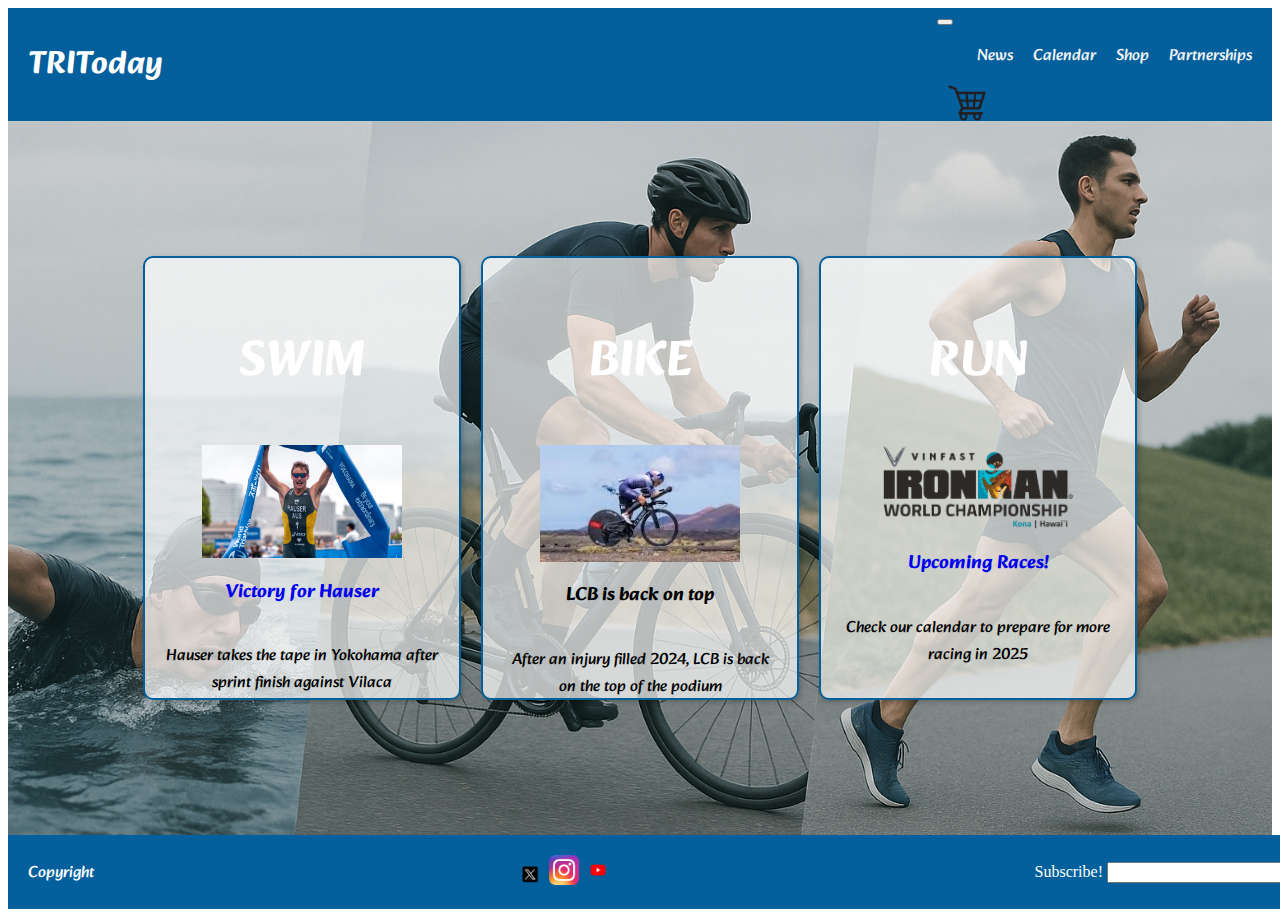
<file: index.html>
<!DOCTYPE html>
<html lang="eng">
<head>
    <meta charset='utf-8'>
    <meta http-equiv='X-UA-Compatible' content='IE=edge'>
    <title>TRIToday</title>
    <meta name='viewport' content='width=device-width, initial-scale=1'>
    <link href="https://cdn.jsdelivr.net/npm/bootstrap@5.3.7/dist/css/bootstrap.min.css" rel="stylesheet" integrity="sha384-LN+7fdVzj6u52u30Kp6M/trliBMCMKTyK833zpbD+pXdCLuTusPj697FH4R/5mcr" crossorigin="anonymous">
    <link href="https://fonts.googleapis.com/css2?family=Alkatra:wght@400..700&display=swap" rel="stylesheet">
    <link rel='stylesheet' href='style/style.css'>
</head>
<body>
    <header class="header">
        <a href="index.html">
            <h1>TRIToday</h1>
        </a>
        <nav class="navbar navbar-expand-lg">
            <div class="container-fluid">
                <button class="navbar-toggler" type="button" data-bs-toggle="collapse" data-bs-target="#navbarNav" aria-controls="navbarNav" aria-expanded="false" aria-label="Toggle navigation">
                    <span class="navbar-toggler-icon"></span>
                </button>
                <div class="collapse navbar-collapse" id="navbarNav">
                    <ul class="navbar-nav">
                        <li class="nav-item">
                            <a class="nav-link" href="./pages/news.html">News</a>
                        </li>
                        <li class="nav-item">
                            <a class="nav-link" href="./pages/calendar.html">Calendar</a>
                        </li>
                        <li class="nav-item">
                            <a class="nav-link" href="./pages/shop.html">Shop</a>
                        </li>
                        <li class="nav-item">
                            <a class="nav-link" href="./pages/partnerships.html">Partnerships</a>
                        </li>
                    </ul>
                </div>
                <img src="./assets/shopcart.webp" class="shoplogo" alt="shopping cart">
            </div>
        </nav>
    </header>
    <main class="index_main">
        <img class="background_triathlon" src="./assets/tritodaybackground.png" alt="swim, bike, run image">
        <section class="index_section">
            <div>
                <h2 class="triathlon_legs">SWIM</h2>
                <img src="./assets/hauseryokohama.jpg" alt="Hauser takes the tape in Yokohama">
                <a href="./pages/news.html">
                    <h3>Victory for Hauser</h3>
                </a>
                <p>Hauser takes the tape in Yokohama after sprint finish against Vilaca</p>
            </div>
            <div>
                <h2 class="triathlon_legs">BIKE</h2>
                <img src="./assets/charlesbarcleylanzarote.jpeg" alt="LCB on her TT bike in Lanzarote">
                <h3>LCB is back on top</h3>
                <p>After an injury filled 2024, LCB is back on the top of the podium</p>
            </div>
            <div>
                <h2 class="triathlon_legs">RUN</h2>
                <img src="./assets/ironmankona.webp" alt="Ironman, WTCS and T100 logos">
                <a href="./pages/calendar.html">
                    <h3>Upcoming Races!</h3>
                </a>
                <p>Check our calendar to prepare for more racing in 2025</p>
            </div>
        </section>
    </main>
    <footer>
        <p>Copyright</p>
        <div>
            <img src="./assets/xlogo.webp" class="socialslogo" alt="X">
            <img src="./assets/instagramlogo.png" class="socialslogo" alt="Instagram">
            <img src="./assets/youtubelogo.webp" class="socialslogo" alt="Youtube">
        </div>
        <form action="">
            <label for="subscribe">Subscribe!</label>
            <input type="email" name="subscribe" id="subscribe">
        </form>
    </footer>
    <script src="https://cdn.jsdelivr.net/npm/bootstrap@5.3.7/dist/js/bootstrap.bundle.min.js" integrity="sha384-ndDqU0Gzau9qJ1lfW4pNLlhNTkCfHzAVBReH9diLvGRem5+R9g2FzA8ZGN954O5Q" crossorigin="anonymous"></script>
</body>
</html>
</file>
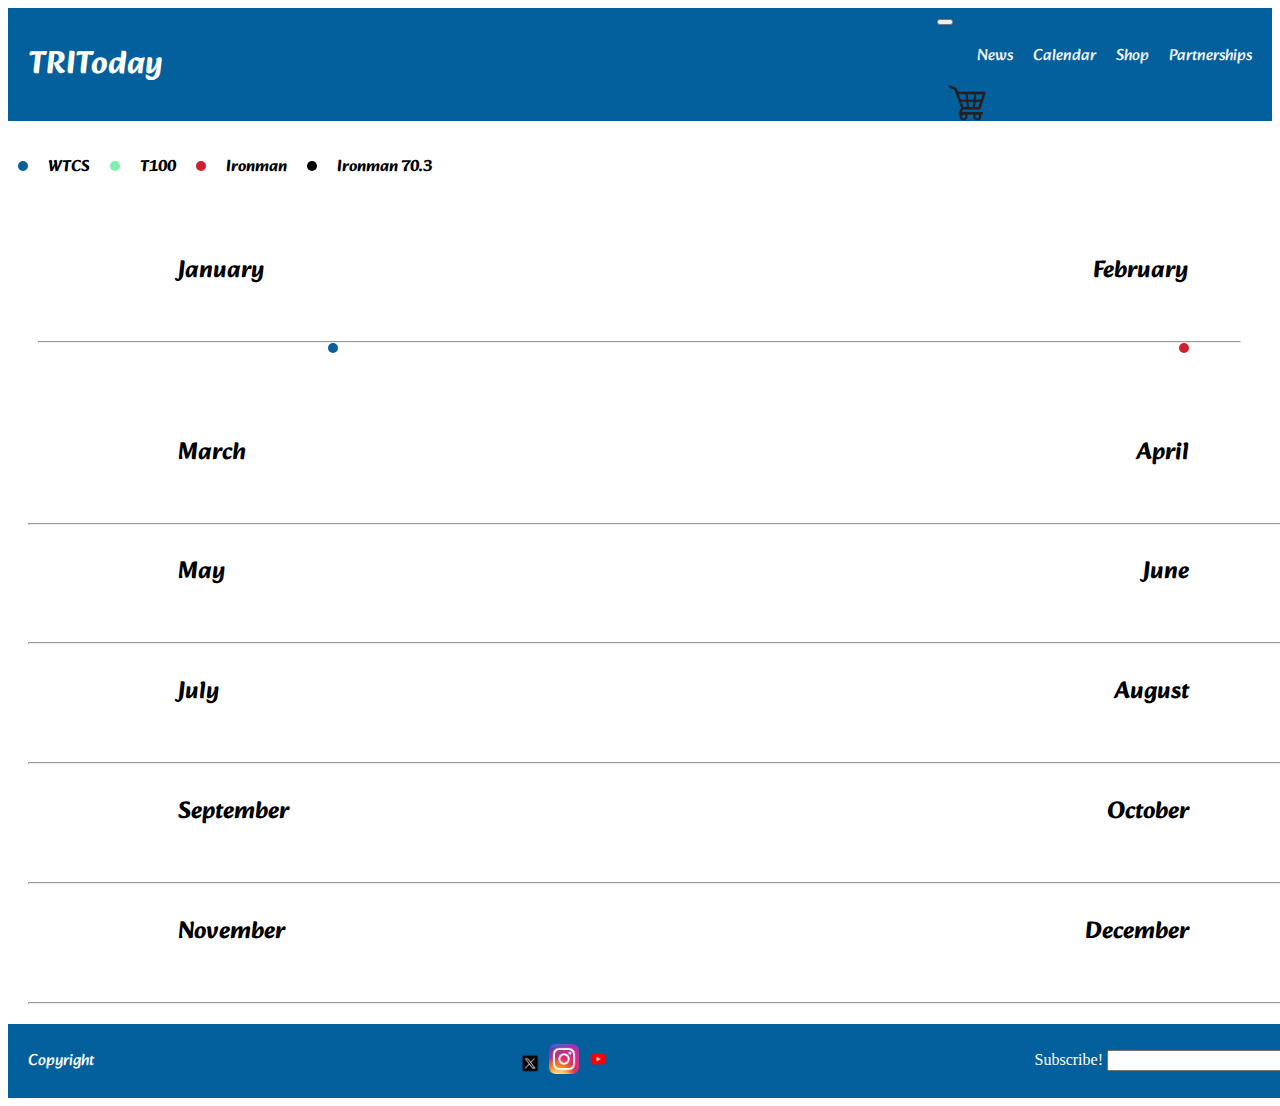
<file: pages/calendar.html>
<!DOCTYPE html>
<html lang="eng">
<head>
    <meta charset='utf-8'>
    <meta http-equiv='X-UA-Compatible' content='IE=edge'>
    <title>TRIToday</title>
    <meta name='viewport' content='width=device-width, initial-scale=1'>
    <link href="https://cdn.jsdelivr.net/npm/bootstrap@5.3.7/dist/css/bootstrap.min.css" rel="stylesheet" integrity="sha384-LN+7fdVzj6u52u30Kp6M/trliBMCMKTyK833zpbD+pXdCLuTusPj697FH4R/5mcr" crossorigin="anonymous">
    <link href="https://fonts.googleapis.com/css2?family=Alkatra:wght@400..700&display=swap" rel="stylesheet">
    <link rel='stylesheet' href='../style/style.css'>
</head>
<body>
    <header class="header">
        <a href="../index.html">
            <h1>TRIToday</h1>
        </a>
        <nav class="navbar navbar-expand-lg">
            <div class="container-fluid">
                <button class="navbar-toggler" type="button" data-bs-toggle="collapse" data-bs-target="#navbarNav" aria-controls="navbarNav" aria-expanded="false" aria-label="Toggle navigation">
                    <span class="navbar-toggler-icon"></span>
                </button>
                <div class="collapse navbar-collapse" id="navbarNav">
                    <ul class="navbar-nav">
                        <li class="nav-item">
                            <a class="nav-link" href="news.html">News</a>
                        </li>
                        <li class="nav-item">
                            <a class="nav-link" href="#">Calendar</a>
                        </li>
                        <li class="nav-item">
                            <a class="nav-link" href="shop.html">Shop</a>
                        </li>
                        <li class="nav-item">
                            <a class="nav-link" href="partnerships.html">Partnerships</a>
                        </li>
                    </ul>
                </div>
                <img src="../assets/shopcart.webp" class="shoplogo" alt="shopping cart">
            </div>
        </nav>
    </header>
    <main class="calendar_main">
        <section class="reference">
            <div class="wtcscircle"></div>
            <h4>WTCS</h4>
            <div class="t100circle"></div>
            <h4>T100</h4>
            <div class="ironmancircle"></div>
            <h4>Ironman</h4>
            <div class="ironman703circle"></div>
            <h4>Ironman 70.3</h4>
        </section>
        <section class="months">
            <div>
                <h2>January</h2>
                <h2>February</h2>
            </div>
            <hr class="one"><!--circles tb placed on line for each date-->
            <div class="circle-container">
                <div class="wtcscircle"></div>
                <div class="ironmancircle"></div>
            </div>
            <div>
                <h2>March</h2>
                <h2>April</h2>
            </div>
            <hr><!--circles tb placed on line for each date-->
            <div>
                <h2>May</h2>
                <h2>June</h2>
            </div>
            <hr><!--circles tb placed on line for each date-->
            <div>
                <h2>July</h2>
                <h2>August</h2>
            </div>
            <hr><!--circles tb placed on line for each date-->
            <div>
                <h2>September</h2>
                <h2>October</h2>
            </div>
            <hr><!--circles tb placed on line for each date-->
            <div>
                <h2>November</h2>
                <h2>December</h2>
            </div>
            <hr><!--circles tb placed on line for each date-->
        </section>
    </main>
    <footer>
        <p>Copyright</p>
        <div>
            <img src="../assets/xlogo.webp" class="socialslogo" alt="X">
            <img src="../assets/instagramlogo.png" class="socialslogo" alt="Instagram">
            <img src="../assets/youtubelogo.webp" class="socialslogo" alt="Youtube">
        </div>
        <form action="">
            <label for="subscribe">Subscribe!</label>
            <input type="email" name="subscribe" id="subscribe">
        </form>
    </footer>
    <script src="https://cdn.jsdelivr.net/npm/bootstrap@5.3.7/dist/js/bootstrap.bundle.min.js" integrity="sha384-ndDqU0Gzau9qJ1lfW4pNLlhNTkCfHzAVBReH9diLvGRem5+R9g2FzA8ZGN954O5Q" crossorigin="anonymous"></script>
</body>
</html>
</file>
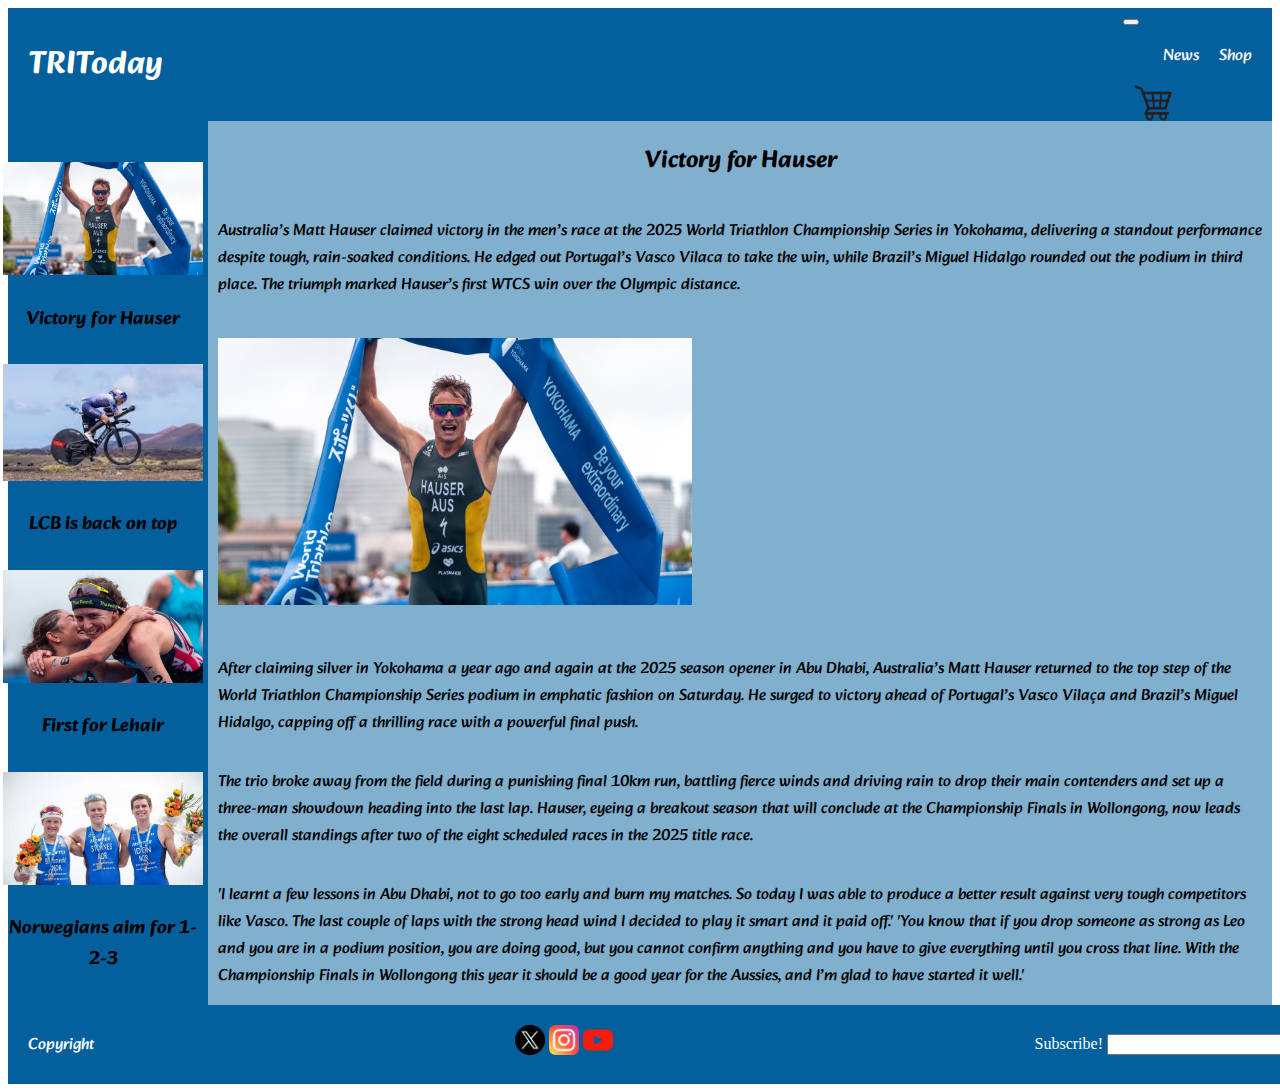
<file: pages/news.html>
<!DOCTYPE html>
<html lang="eng">
<head>
    <meta charset='utf-8'>
    <meta http-equiv='X-UA-Compatible' content='IE=edge'>
    <title>News - TRIToday</title>
    <meta name='viewport' content='width=device-width, initial-scale=1'>
    <link href="https://cdn.jsdelivr.net/npm/bootstrap@5.3.7/dist/css/bootstrap.min.css" rel="stylesheet" integrity="sha384-LN+7fdVzj6u52u30Kp6M/trliBMCMKTyK833zpbD+pXdCLuTusPj697FH4R/5mcr" crossorigin="anonymous">
    <link href="https://fonts.googleapis.com/css2?family=Alkatra:wght@400..700&display=swap" rel="stylesheet">
    <link rel='stylesheet' href='../style/style.css'>
    <link rel="icon" href="../assets/TTLogo.png" type="image/x-icon">
    <link rel="stylesheet" href="https://cdnjs.cloudflare.com/ajax/libs/animate.css/4.1.1/animate.min.css">
</head>
<body>
    <header class="header">
        <a href="../index.html">
            <h1>TRIToday</h1>
        </a>
        <nav class="navbar navbar-expand-lg">
            <div class="container-fluid">
                <button class="navbar-toggler" type="button" data-bs-toggle="collapse" data-bs-target="#navbarNav" aria-controls="navbarNav" aria-expanded="false" aria-label="Toggle navigation">
                    <span class="navbar-toggler-icon"></span>
                </button>
                <div class="collapse navbar-collapse" id="navbarNav">
                    <ul class="navbar-nav">
                        <li class="nav-item">
                            <a class="nav-link" href="#">News</a>
                        </li>
                        <li class="nav-item">
                            <a class="nav-link" href="shop.html">Shop</a>
                        </li>
                    </ul>
                </div>
                <img src="../assets/shopcart.webp" class="shoplogo" alt="shopping cart">
            </div>
        </nav>
    </header>
    <main class="news_main">
        <section class="news_other">
            <div>
                <img src="../assets/hauseryokohama.jpg" alt="Hauser takes the tape in Yokohama">
                <h3>Victory for Hauser </h3>
            </div>
            <div>
                <img src="../assets/charlesbarcleylanzarote.jpeg" alt="LCB on her TT bike in Lanzarote">
                <h3>LCB is back on top</h3>
            </div>
            <div>
                <img src="../assets/lehairyokohama.jpg" alt="Lehair hugs rival Potter">
                <h3>First for Lehair</h3>
            </div>
            <div>
                <img src="../assets/norwegianspodium.jpg" alt="Blummenfelt, Stornes and Iden podium picture">
                <h3>Norwegians aim for 1-2-3</h3>
            </div>
        </section>
        <section class="news_highlight">
            <h2>Victory for Hauser </h2>
            <p>
                Australia’s Matt Hauser claimed victory in the men’s race at the 2025 World Triathlon Championship Series in Yokohama, delivering a standout performance despite tough, rain-soaked conditions. He edged out Portugal’s Vasco Vilaca to take the win, while Brazil’s Miguel Hidalgo rounded out the podium in third place. The triumph marked Hauser’s first WTCS win over the Olympic distance.
            </p>
            <div>
                <img src="../assets/hauseryokohama.jpg" alt="Hauser takes the tape in Yokohama">
                <iframe class="news_video" src="https://www.youtube.com/embed/m3huDtlv5AU?si=tytfir6JfQnaK0FK" title="YouTube video player" allow="accelerometer; autoplay; clipboard-write; encrypted-media; gyroscope; picture-in-picture; web-share" referrerpolicy="strict-origin-when-cross-origin" allowfullscreen></iframe>
            </div>
            <p>
                After claiming silver in Yokohama a year ago and again at the 2025 season opener in Abu Dhabi, Australia’s Matt Hauser returned to the top step of the World Triathlon Championship Series podium in emphatic fashion on Saturday. He surged to victory ahead of Portugal’s Vasco Vilaça and Brazil’s Miguel Hidalgo, capping off a thrilling race with a powerful final push.
            </p>
            <p>
                The trio broke away from the field during a punishing final 10km run, battling fierce winds and driving rain to drop their main contenders and set up a three-man showdown heading into the last lap. Hauser, eyeing a breakout season that will conclude at the Championship Finals in Wollongong, now leads the overall standings after two of the eight scheduled races in the 2025 title race.
            </p>
            <p>
                'I learnt a few lessons in Abu Dhabi, not to go too early and burn my matches. So today I was able to produce a better result against very tough competitors like Vasco. The last couple of laps with the strong head wind I decided to play it smart and it paid off.'
                
                'You know that if you drop someone as strong as Leo and you are in a podium position, you are doing good, but you cannot confirm anything and you have to give everything until you cross that line. With the Championship Finals in Wollongong this year it should be a good year for the Aussies, and I’m glad to have started it well.'
            </p>
        </section>
    </main>
    <footer>
        <p>Copyright</p>
        <div>
            <a href="https://x.com/">
                <img src="../assets/twitter.png" class="socialslogo" alt="X">
            </a>
            <a href="https://www.instagram.com/">
                <img src="../assets/instagram.png" class="socialslogo" alt="Instagram">
            </a>
            <a href="https://www.youtube.com/">
                <img src="../assets/youtube.png" class="socialslogo" alt="Youtube">
            </a>        
        </div>
        <form action="">
            <label for="subscribe">Subscribe!</label>
            <input type="email" name="subscribe" id="subscribe">
        </form>
    </footer>
    <script src="https://cdn.jsdelivr.net/npm/bootstrap@5.3.7/dist/js/bootstrap.bundle.min.js" integrity="sha384-ndDqU0Gzau9qJ1lfW4pNLlhNTkCfHzAVBReH9diLvGRem5+R9g2FzA8ZGN954O5Q" crossorigin="anonymous"></script>
</body>
</html>
</file>
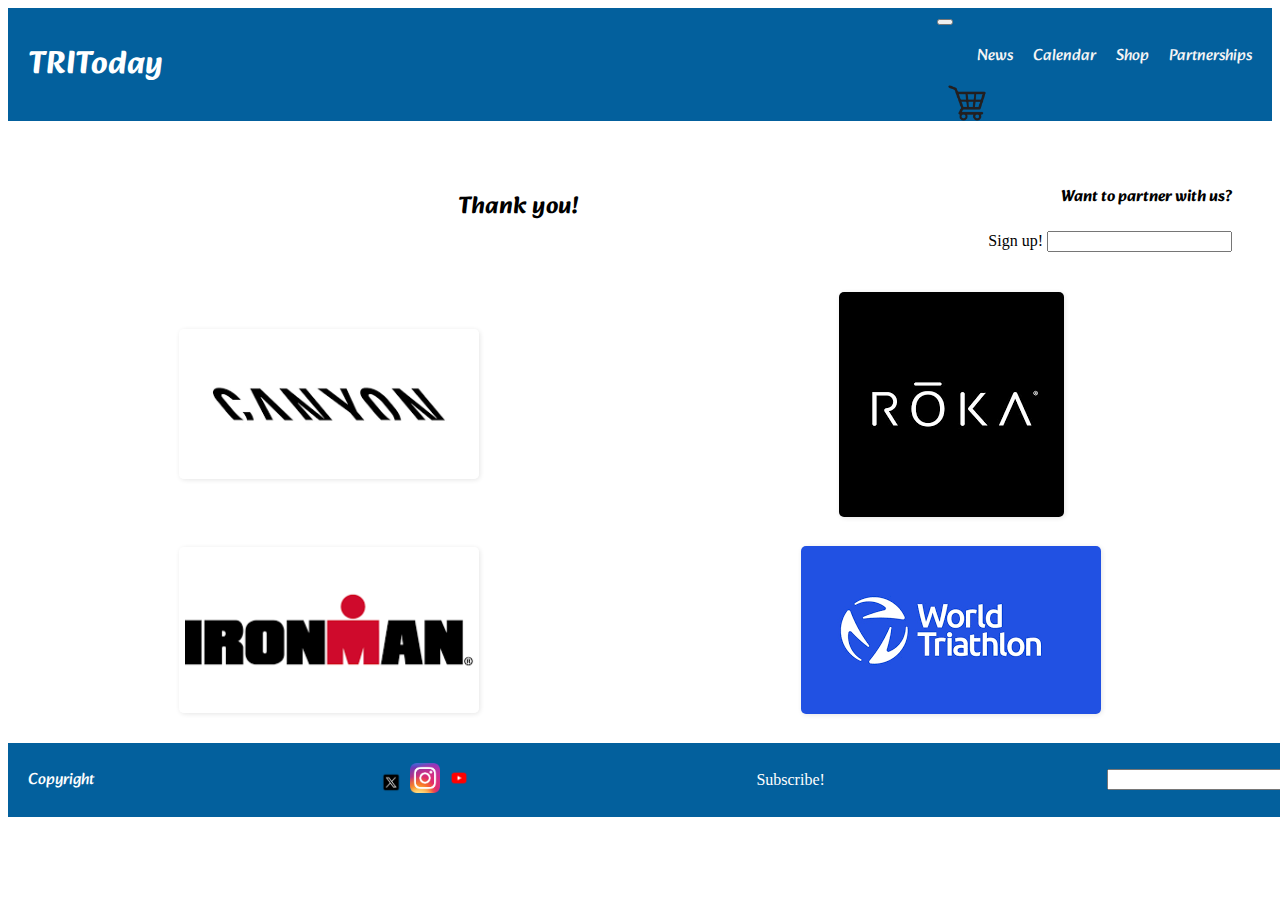
<file: pages/partnerships.html>
<!DOCTYPE html>
<html lang="eng">
<head>
    <meta charset='utf-8'>
    <meta http-equiv='X-UA-Compatible' content='IE=edge'>
    <title>TRIToday</title>
    <meta name='viewport' content='width=device-width, initial-scale=1'>
    <link href="https://cdn.jsdelivr.net/npm/bootstrap@5.3.7/dist/css/bootstrap.min.css" rel="stylesheet" integrity="sha384-LN+7fdVzj6u52u30Kp6M/trliBMCMKTyK833zpbD+pXdCLuTusPj697FH4R/5mcr" crossorigin="anonymous">
    <link href="https://fonts.googleapis.com/css2?family=Alkatra:wght@400..700&display=swap" rel="stylesheet">
    <link rel='stylesheet' href='../style/style.css'>
</head>
<body>
    <header class="header">
        <a href="../index.html">
            <h1>TRIToday</h1>
        </a>
        <nav class="navbar navbar-expand-lg">
            <div class="container-fluid">
                <button class="navbar-toggler" type="button" data-bs-toggle="collapse" data-bs-target="#navbarNav" aria-controls="navbarNav" aria-expanded="false" aria-label="Toggle navigation">
                    <span class="navbar-toggler-icon"></span>
                </button>
                <div class="collapse navbar-collapse" id="navbarNav">
                    <ul class="navbar-nav">
                        <li class="nav-item">
                            <a class="nav-link" href="news.html">News</a>
                        </li>
                        <li class="nav-item">
                            <a class="nav-link" href="calendar.html">Calendar</a>
                        </li>
                        <li class="nav-item">
                            <a class="nav-link" href="shop.html">Shop</a>
                        </li>
                        <li class="nav-item">
                            <a class="nav-link" href="#">Partnerships</a>
                        </li>
                    </ul>
                </div>
                <img src="../assets/shopcart.webp" class="shoplogo" alt="shopping cart">
            </div>
        </nav>
    </header>
    <main class="partnerships_main">
       <section class="partnerships_thanks">
            <h2> Thank you!</h2>
            <div>
                <h4>Want to partner with us?</h4>
                <form action="">
                <label for="partnership">Sign up!</label>
                <input type="email" name="partnership" id="partnerhip">
            </div>
       </section>
        <section class="partnerships_brands">
            <a href="https://www.canyon.com/en-us/">
                <img src="../assets/canyon.png" alt="clickable canyon brand logo with white background and black letters">
            </a>
            <a href="https://www.roka.com/">
                <img src="../assets/roka.png" alt="clickable roka brand logo with black background and white letters">
            </a>
            <a href="https://www.ironman.com/">
                <img src="../assets/ironman.png" alt="clickable ironman triathlon logo with black letters, red M with red circle above">
            </a>
            <a href="https://triathlon.org/">
                <img src="../assets/worldtriathlon.png" alt="clickable world triahlon logo with blue background white letters">
            </a>
        </section>
    </main>
    <footer>
        <p>Copyright</p>
        <div>
            <img src="../assets/xlogo.webp" class="socialslogo" alt="X">
            <img src="../assets/instagramlogo.png" class="socialslogo" alt="Instagram">
            <img src="../assets/youtubelogo.webp" class="socialslogo" alt="Youtube">
        </div>
        <form action="">
            <label for="subscribe">Subscribe!</label>
            <input type="email" name="subscribe" id="subscribe">
        </form>
    </footer>
    <script src="https://cdn.jsdelivr.net/npm/bootstrap@5.3.7/dist/js/bootstrap.bundle.min.js" integrity="sha384-ndDqU0Gzau9qJ1lfW4pNLlhNTkCfHzAVBReH9diLvGRem5+R9g2FzA8ZGN954O5Q" crossorigin="anonymous"></script>
</body>
</html>
</file>
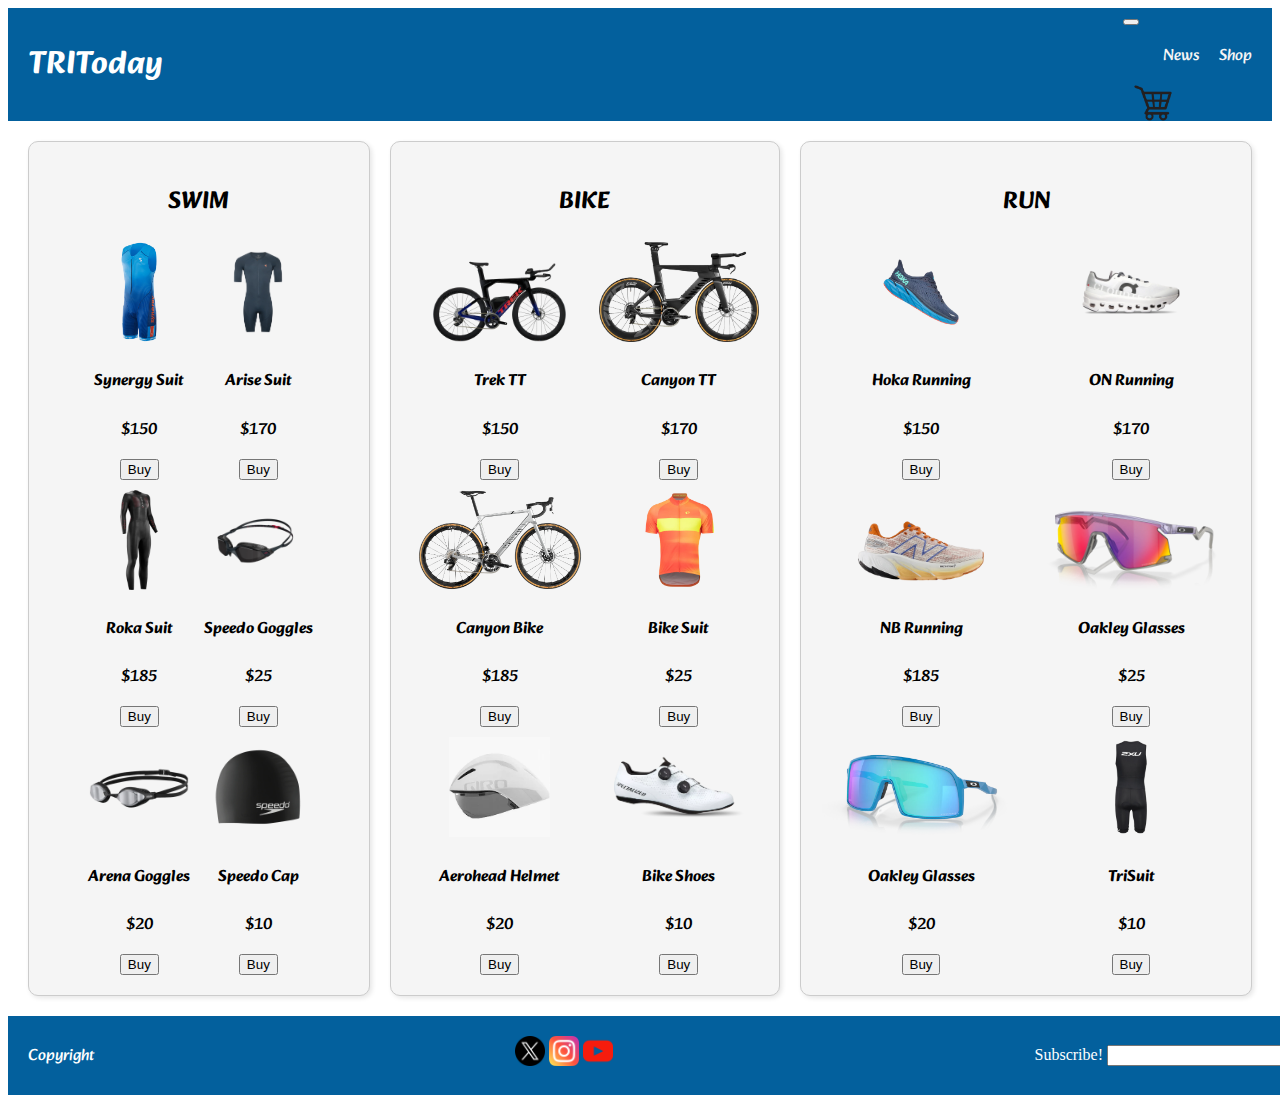
<file: pages/shop.html>
<!DOCTYPE html>
<html lang="eng">
<head>
    <meta charset='utf-8'>
    <meta http-equiv='X-UA-Compatible' content='IE=edge'>
    <title>Shop - TRIToday</title>
    <meta name='viewport' content='width=device-width, initial-scale=1'>
    <link href="https://cdn.jsdelivr.net/npm/bootstrap@5.3.7/dist/css/bootstrap.min.css" rel="stylesheet" integrity="sha384-LN+7fdVzj6u52u30Kp6M/trliBMCMKTyK833zpbD+pXdCLuTusPj697FH4R/5mcr" crossorigin="anonymous">
    <link href="https://fonts.googleapis.com/css2?family=Alkatra:wght@400..700&display=swap" rel="stylesheet">
    <link rel='stylesheet' href='../style/style.css'>
    <link rel="icon" href="../assets/TTLogo.png" type="image/x-icon">
    <link rel="stylesheet" href="https://cdnjs.cloudflare.com/ajax/libs/animate.css/4.1.1/animate.min.css">
</head>
<body>
    <header class="header">
        <a href="../index.html">
            <h1>TRIToday</h1>
        </a>
        <nav class="navbar navbar-expand-lg">
            <div class="container-fluid">
                <button class="navbar-toggler" type="button" data-bs-toggle="collapse" data-bs-target="#navbarNav" aria-controls="navbarNav" aria-expanded="false" aria-label="Toggle navigation">
                    <span class="navbar-toggler-icon"></span>
                </button>
                <div class="collapse navbar-collapse" id="navbarNav">
                    <ul class="navbar-nav">
                        <li class="nav-item">
                            <a class="nav-link" href="news.html">News</a>
                        </li>
                        <li class="nav-item">
                            <a class="nav-link" href="#">Shop</a>
                        </li>
                    </ul>
                </div>
                <img src="../assets/shopcart.webp" class="shoplogo" alt="shopping cart">
            </div>
        </nav>
    </header>
    <main class="shop_main">
        <section class="shop_swim_section">
            <h2>SWIM</h2>
            <div class="shop_swim_div">
                <div class="shop_card">
                    <img src="../assets/synergysuit.webp" alt="blue short sleave synergy triathlon suit">
                    <div>                    
                        <h4>Synergy Suit</h4>
                        <p>$150</p>
                        <button class="add_button">Buy</button>
                    </div>    
                </div>
                <div class="shop_card">
                    <img src="../assets/arisesuit.webp" alt="arise black triathlon suit with red logo detail">
                    <div>  
                        <h4>Arise Suit</h4>
                        <p>$170</p>
                        <button class="add_button">Buy</button>
                    </div>
                </div>
                <div class="shop_card">
                    <img src="../assets/rokawetsuit.webp" alt="roka black long sleave wet suit">
                    <div>  
                        <h4>Roka Suit</h4>
                        <p>$185</p>
                        <button class="add_button">Buy</button>
                    </div>    
                </div>
                <div class="shop_card">
                    <img src="../assets/speedogogglespro.webp" alt="speedo pro mirrored gray goggles with red details">
                    <div>      
                        <h4>Speedo Goggles</h4>
                        <p>$25</p>
                        <button class="add_button">Buy</button>
                    </div>    
                </div>
                <div class="shop_card">  
                    <img src="../assets/arenagoggles.webp" alt="arena anti fog black goggles with white lense">
                    <div>  
                        <h4>Arena Goggles</h4>
                        <p>$20</p>
                        <button class="add_button">Buy</button>
                    </div>
                </div>
                <div class="shop_card">
                    <img src="../assets/speedocap.webp" alt="black speedo swim cap">
                    <div>  
                        <h4>Speedo Cap</h4>
                        <p>$10</p>
                        <button class="add_button">Buy</button>
                    </div>    
                </div>
            </div>
        </section>
        <section class="shop_bike_section">
            <h2>BIKE</h2>
            <div class="shop_bike_div">
                <div class="shop_card">
                    <img src="../assets/trekbike.webp" alt="blue Trek TT bike with red letters">
                    <div>
                        <h4>Trek TT</h4>
                        <p>$150</p>
                        <button class="add_button">Buy</button>
                    </div>
                </div>
                <div class="shop_card">
                    <img src="../assets/canyonttbike.webp" alt="grey Canyon TT bike with aero handlebars">
                    <div>    
                        <h4>Canyon TT</h4>
                        <p>$170</p>
                        <button class="add_button">Buy</button>
                    </div>
                </div>
                <div class="shop_card">
                    <img src="../assets/canyonroadbike.webp" alt="siver Canyon roadbike">
                    <div>
                        <h4>Canyon Bike</h4>
                        <p>$185</p>
                        <button class="add_button">Buy</button>
                    </div>
                </div>
                <div class="shop_card">
                    <img src="../assets/ironmanbikesuit.webp" alt="neon orange with yellow stripe bike suit">
                    <div>
                        <h4>Bike Suit</h4>
                        <p>$25</p>
                        <button class="add_button">Buy</button>
                    </div>
                </div>
                <div class="shop_card">
                    <img src="../assets/giroaeroheadhelmet.webp" alt="black giro aerohead helmet with visor">
                    <div>    
                        <h4>Aerohead Helmet</h4>
                        <p>$20</p>
                        <button class="add_button">Buy</button>
                    </div>
                </div>
                <div class="shop_card">
                    <img src="../assets/specializedbikeshoes.webp" alt="white speciaized bike shoes">
                    <div>
                        <h4>Bike Shoes</h4>
                        <p>$10</p>
                        <button class="add_button">Buy</button>
                    </div>
                </div>
            </div>
        </section>
        <section class="shop_run_section">
            <h2>RUN</h2>
            <div class="shop_run_div">
                <div class="shop_card">
                    <img src="../assets/hokashoes.webp" alt="Hoka blue running shoes">
                    <div>
                        <h4>Hoka Running</h4>
                        <p>$150</p>
                        <button class="add_button">Buy</button>
                    </div>
                </div>
                <div class="shop_card">
                    <img src="../assets/ontrishoes.webp" alt="ON white running shoes">
                    <div>
                        <h4>ON Running</h4>
                        <p>$170</p>
                        <button class="add_button">Buy</button>
                    </div>
                </div>
                <div class="shop_card">
                    <img src="../assets/nbrunningshoes.jpeg" alt="new balance white and orange running shoes">
                    <div>
                        <h4>NB Running</h4>
                        <p>$185</p>
                        <button class="add_button">Buy</button>
                    </div>
                </div>
                <div class="shop_card">
                    <img src="../assets/oakleyglasses.webp" alt="oakley pink shade glasses with silver frame">
                    <div>
                        <h4>Oakley Glasses</h4>
                        <p>$25</p>
                        <button class="add_button">Buy</button>
                    </div>
                </div>
                <div class="shop_card">
                    <img src="../assets/oakleyglasses2.webp" alt="oakley blue shade glasses with blue frame">
                    <div>
                        <h4>Oakley Glasses</h4>
                        <p>$20</p>
                        <button class="add_button">Buy</button>
                    </div>    
                </div>
                <div class="shop_card">
                    <img src="../assets/trisuit2xu.webp" alt="triathlon 2xu black suit">
                    <div>
                        <h4>TriSuit</h4>
                        <p>$10</p>
                        <button class="add_button">Buy</button>
                    </div>
                </div>
            </div>
        </section>
    </main>
    <footer>
        <p>Copyright</p>
        <div>
            <a href="https://x.com/">
                <img src="../assets/twitter.png" class="socialslogo" alt="X logo">
            </a>
            <a href="https://www.instagram.com/">
                <img src="../assets/instagram.png" class="socialslogo" alt="Instagram logo">
            </a>
            <a href="https://www.youtube.com/">
                <img src="../assets/youtube.png" class="socialslogo" alt="Youtube logo">
            </a>
        </div>
        <form action="">
            <label for="subscribe">Subscribe!</label>
            <input type="email" name="subscribe" id="subscribe">
        </form>
    </footer>
    <script src="https://cdn.jsdelivr.net/npm/bootstrap@5.3.7/dist/js/bootstrap.bundle.min.js" integrity="sha384-ndDqU0Gzau9qJ1lfW4pNLlhNTkCfHzAVBReH9diLvGRem5+R9g2FzA8ZGN954O5Q" crossorigin="anonymous"></script>
</body>
</html>
</file>
<file: style/style.css>
img{
    width:200px; 
    height: auto;
}
ul {
    list-style:none;
}
a {
    text-decoration: none;
}
.wtcscircle {
    width: 10px;
    height: 10px;
    background-color:#03609D;
    border-radius: 50%;
}
.t100circle {
    width: 10px;
    height: 10px;
    background-color:#7DF0B0;
    border-radius: 50%;
}
.ironmancircle {
    width: 10px;
    height: 10px;
    background-color: #D01F30;
    border-radius: 50%;
}
.ironman703circle {
    width: 10px;
    height: 10px;
    background-color:#000000;
    border-radius: 50%;
}
.socialslogo {
    width:30px;
    height:auto;
}
.shoplogo {
    width:60px;
    height:auto;
}
h1{
    font-family: "Alkatra", system-ui;
    color: white;
}
h2{
    font-family: "Alkatra", system-ui;
}
h3{
    font-family: "Alkatra", system-ui;
}
h4{
    font-family: "Alkatra", system-ui;
}
p{
    font-family: "Alkatra", system-ui;
}
a{
    font-family: "Alkatra", system-ui;
}

/* HEADER */

header{
    display: flex;
    background-color: #03609D;
    align-items: center;
    justify-content: space-between;
    flex-wrap: wrap;
    width:100%;
}
.navbar {
    display: flex;
    flex-wrap: wrap;
}
header a h1{
    display: flex;
    flex-wrap: wrap;
    padding-left: 20px;
}
header nav {
    display: flex;
    flex-wrap: wrap;
    flex-direction: column;
}
header nav ul{
    display: flex;
    flex-wrap: wrap;
}
header nav img{
    display: flex;
    flex-wrap: wrap;
}
header nav ul li a{
    color: whitesmoke;
    list-style: none;
    gap: 10px;
    margin-right: 20px;
}

/* INDEX PAGES */

.background_triathlon {
    display: none; /* Hide the original image */
}
.index_main {
    display: flex; /* Makes the main container a flexbox */
    flex-direction: column; /* Stacks the sections vertically */
    align-items: center; /* Centers the content horizontally */
    gap: 50px; /* Adds spacing between the sections */
    background-image: url('../assets/tritodaybackground.png'); /* Set the single background image */
    background-size: cover; /* Ensure the image covers the entire section */
    background-position: center; /* Center the image */
    background-repeat: no-repeat; /* Prevent the image from repeating */
    padding: 135px; /* Adds padding around the main section */
}
.index_section {
    display: flex; /* Makes the container a flexbox */
    flex-direction: row; /* Aligns the child divs in a single row */
    justify-content: space-between; /* Centers the divs horizontally */
    align-items: flex-start; /* Aligns the content at the top */
    gap: 20px; /* Adds spacing between the divs */
    flex-wrap: nowrap; /* Allows wrapping to the next line if needed */
    text-align: center; /* Center-aligns the text inside the divs */
}
.index_section div {
    display: flex;
    flex-direction: column; /* Stack the content vertically inside each div */
    flex-wrap: nowrap;
    align-items: center; /* Center the content horizontally */
    text-align: center; /* Center-align the text */
    width: 30%; /* Set a fixed width for each div to prevent wrapping too early */
    height: 400px;
    border: 2px solid #03609D; /* Adds a visible border around each div */
    border-radius: 10px; /* Rounds the corners of the border */
    padding: 20px; /* Adds space inside the border */
    box-shadow: 2px 2px 5px rgba(0, 0, 0, 0.2); /* Adds a subtle shadow for better visibility */ ;
    background-color: rgba(255, 255, 255, 0.7); /* Adds a translucent white background */
}
.index_section img {
    max-width: 100%; /* Ensures the image does not exceed the width of its container */
    height: auto; /* Maintains the aspect ratio of the image */
    object-fit: contain; /* Ensures the image fits inside the box without distortion */
    display: block; /* Removes any extra spacing caused by inline elements */
}
.triathlon_legs {
    display: flex;
    justify-content: center; /* Centers the items horizontally */
    align-items: center; /* Centers the items vertically */
    gap: 50px; /* Adds spacing between the items */
    font-size: 50px;
    color: white; /* Ensure text is visible */
}

/* NEWS PAGE */

.news_main {
    display: grid; /* Makes the main container a flexbox */
    grid-template-columns: 200px auto; /* Defines two columns: 20% for news_other and 80% for news_highlight */
}
.news_other {
    display: flex; /* Makes the section a flex container */
    flex-direction: column; /* Stacks the items vertically */
    align-items: center; /* Centers the items horizontally */
    justify-content: space-evenly; /* Centers the items vertically */
    background-color: #03609D;
    margin-top: 0;
    padding-top: 30px;
    padding-right: 10px;
}
.news_other div {
    display: flex; /* Ensures each div is a flex container */
    flex-direction: column; /* Stacks content vertically inside each div */
    align-items: center; /* Centers content horizontally */
    justify-content: center; /* Centers content vertically */
    text-align: center; /* Centers text inside the div */
    width: 100%; /* Ensures all divs take up the full width of the container */
    gap: 10px; /* Adds spacing between elements inside the div */
}
.news_highlight {
    padding-left: 10px;;
    display: flex;
    flex-direction: column; /* Stacks the content vertically */
    background-color: rgba(3,96,157,0.5); /* Sets a semi-transparent background color */
    padding-right: 10px;
}
.news_highlight h2 {
    text-align: center; /* Center-aligns the heading */
    margin-bottom: 20px; /* Adds space below the heading */
}
.news_highlight div {
    display: flex;
    flex-direction: row; /* Stack the content vertically inside each div */
    gap: 10px;
    flex-wrap: wrap;
    align-items: center; /* Center the content horizontally */
    justify-content: center;
    margin-bottom: 10px;
}
.news_highlight div img{
    max-width: 80%; /* Ensures the image and iframe scale properly */
    height: auto; /* Maintains aspect ratio */
    flex: 1 1 45%; /* Allows both elements to take up 45% of the container width */
}
.news_video {
    width:560px;
    height:315px;
    border:none;
}
/* CALENDAR PAGE */

.months{
    position: relative; /* Allows absolute positioning of child elements */
    width:100%;
    margin:20px;
}
.months .one{ 
    width: 95%; /* Ensures the line spans the full width */
    margin: 0px; /* Removes default margin */
    margin-left:10px;
    top: 50%; /* Centers the line vertically */
    left:0;
}
.circle-container {
    display: flex; /* Makes the container a flexbox */
    justify-content: space-between; /* Distributes the circles evenly */
    align-items: center; /* Aligns the circles vertically */
    position: relative; /* Ensures the circles are positioned relative to the container */
}
.circle-container .wtcscircle {
    width: 10px;
    height: 10px;
    background-color:#03609D;
    border-radius: 50%;
    z-index: 1; /* Ensures the circles appear above the line */
}
.circle-container .t100circle {
    width: 10px;
    height: 10px;
    background-color:#7DF0B0;
    border-radius: 50%;
    z-index: 1; /* Ensures the circles appear above the line */
}
.circle-container .ironmancircle {
    width: 10px;
    height: 10px;
    background-color: #D01F30;
    border-radius: 50%;
    z-index: 1; /* Ensures the circles appear above the line */
}
.circle-container .ironman703circle {
    width: 10px;
    height: 10px;
    background-color:#000000;
    border-radius: 50%;
    z-index: 1; /* Ensures the circles appear above the line */
}

/* SHOP PAGE */

.shop_main {
    display: grid; /* Enables CSS Grid */
    grid-template-columns: repeat(3, 1fr); /* Creates three equal columns */
    gap: 20px; /* Adds spacing between the columns */
    padding: 20px; /* Adds padding around the main section */
}
.shop_main img{
    height:100px;
    width:auto;
}
.shop_swim_section{
    gap: 20px;
    align-items: center; 
    justify-items: center;
    background-color: #f5f5f5;
    padding: 20px;
    border: 1px solid #ccc;
    border-radius: 10px;
    box-shadow: 2px 2px 5px rgba(0, 0, 0, 0.1);
}
.shop_swim_div{
    display: grid;
    grid-template-columns: repeat(2, 1fr);
    grid-auto-rows: auto;
    gap:10px;
    align-items: center;
    justify-items: center;
    text-align: center;
}
.shop_bike_section{
    gap: 20px;
    align-items: center; 
    justify-items: center;
    background-color: #f5f5f5;
    padding: 20px;
    border: 1px solid #ccc;
    border-radius: 10px;
    box-shadow: 2px 2px 5px rgba(0, 0, 0, 0.1);
}
.shop_bike_div{
    display: grid;
    grid-template-columns: repeat(2, 1fr);
    grid-auto-rows: auto;
    gap:10px;
    align-items: center;
    justify-items: center;
    text-align: center;
}
.shop_run_section{
    gap: 20px;
    align-items: center; 
    justify-items: center;
    background-color: #f5f5f5;
    padding: 20px;
    border: 1px solid #ccc;
    border-radius: 10px;
    box-shadow: 2px 2px 5px rgba(0, 0, 0, 0.1);
}
.shop_run_div{
    display: grid;
    grid-template-columns: repeat(2, 1fr);
    grid-auto-rows: auto;
    gap:10px;
    align-items: center;
    justify-items: center;
    text-align: center;
}
.reference {
    display: flex; /* Makes the section a flex container */
    flex-direction: row; /* Aligns the items in a single row */
    align-items: center; /* Vertically aligns the items */
    justify-content: flex-start; /* Aligns the items to the left */
    gap: 20px; /* Adds spacing between the items */
    margin-left: 0; /* Ensures the section starts at the very left */
    margin-bottom:20px;
    padding: 10px; /* Adds padding for spacing */
    flex-wrap: nowrap; /* Prevents items from wrapping to the next line */
}
.months div {
    display: flex; /* Makes the container a flexbox */
    flex-direction: row; /* Aligns the <h2> elements in a row */
    justify-content: space-between; /* Distributes the <h2> elements evenly */
    align-items: center; /* Vertically aligns the <h2> elements */
    text-align: center; /* Center-aligns the text inside the <h2> */
    margin-left: 150px;
    width: 80%; /* Ensures all divs have the same width */
    gap: 20px; /* Adds consistent spacing between the <h2> elements */
    margin-bottom: 30px;
}

/* PARTNERSHIPS */

.partnerships_main {
    display: grid;
    grid-template-rows: auto 1fr; /* Two rows: one for the top section and one for the grid */
    gap: 20px;
    padding: 20px;
}
.partnerships_thanks {
    display: flex;
    justify-content: space-between; /* Distributes the <h2> and <div> */
    align-items: center;
    padding: 20px;
}
.partnerships_thanks h2 {
    margin: 0; /* Removes default margin */
    text-align: center;
    flex: 1; /* Allows the <h2> to take up available space */
}
.partnerships_thanks div {
    margin-left: auto; /* Pushes the <div> to the right */
    text-align: right; /* Aligns the content inside the <div> to the right */
}
.partnerships_brands {
    display: grid;
    grid-template-columns: repeat(2, 1fr); /* Creates 2 equal-width columns */
    gap: 20px;
    justify-items: center;
    align-items: center;
}
.partnerships_brands img {
    width: 100%; /* Ensures the images scale to fit their container */
    max-width: 300px; /* Sets a maximum width for the images */
    height: auto; /* Maintains the aspect ratio */
    border-radius: 5px;
    box-shadow: 1px 1px 5px rgba(0, 0, 0, 0.1);
}

/* FOOTER */

footer {
    display: flex;
    flex-direction: row;
    align-items: center;
    justify-content: space-between;
    background-color: #03609D;
    color: white;
    padding: 20px;
    margin-bottom: none;
    width:100%;
}
footer p{
    margin: 0px;
    text-align:center;
}

/* ADJUSTING FOR MOBILE PHONES - INDEX & NEWS Pages */

@media (max-width: 720px) {
    .navbar {
        flex-direction: column; /* Stack the navbar items vertically */
    }
    .navbar-expand-lg .navbar-collapse {
        display: none; /* Hide the menu by default */
    }
    .navbar-expand-lg .navbar-collapse.show {
        display: flex; /* Show the menu when expanded */
        flex-direction: row; /* Align the menu items horizontally */
        justify-content: space-between; /* Distribute items evenly */
        gap: 20px; /* Add spacing between items */
        width: 100%; /* Ensure the menu spans the full width */
    }
    .navbar-nav {
        flex-direction: row; /* Align the menu items horizontally */
        align-items: center; /* Center the items vertically */
    }
    .navbar-toggler {
        display: block; /* Show the burger button */
    }
    .index_section {
        flex-direction: column; /* Stack the divs vertically */
        align-items: center; /* Center the divs horizontally */
        gap: 20px; /* Add spacing between the rows */
    }
    .index_section div {
        width: 200%; /* Make the divs take up most of the screen width */
        height: auto; /* Adjust height to fit the content */
    }
    .news_main {
        display: flex;
        flex-direction: column; /* Stack the sections vertically */
    }
    .news_highlight {
        order: 1; /* Ensure news_highlight appears first */
    }
    .news_other {
        order: 2; /* Ensure news_other appears second */
        display: flex; /* Make the section a flex container */
        flex-direction: row; /* Align the items in a row */
        flex-wrap: wrap; /* Allow wrapping if needed */
        justify-content: center; /* Center the items horizontally */
        gap: 20px; /* Add spacing between the items */
        margin-top: 20px; /* Add spacing above the section */
    }
    .news_other div {
        width: 45%; /* Make each item take up 45% of the row */
        text-align: center; /* Center-align the text */
    }
    footer div {
        display: flex;
        flex-direction: row; /* Keep the items in the div in a row */
        justify-content: center; /* Center the items horizontally */
        gap: 10px; /* Adds spacing between the items */
    }
    footer form {
        display: flex;
        flex-direction: column; /* Stack the form elements vertically */
        align-items: center; /* Center the form elements horizontally */
        gap: 10px; /* Adds spacing between the form elements */
    }
    footer p {
        margin: 0;
        text-align: center;
    }
}
</file>
